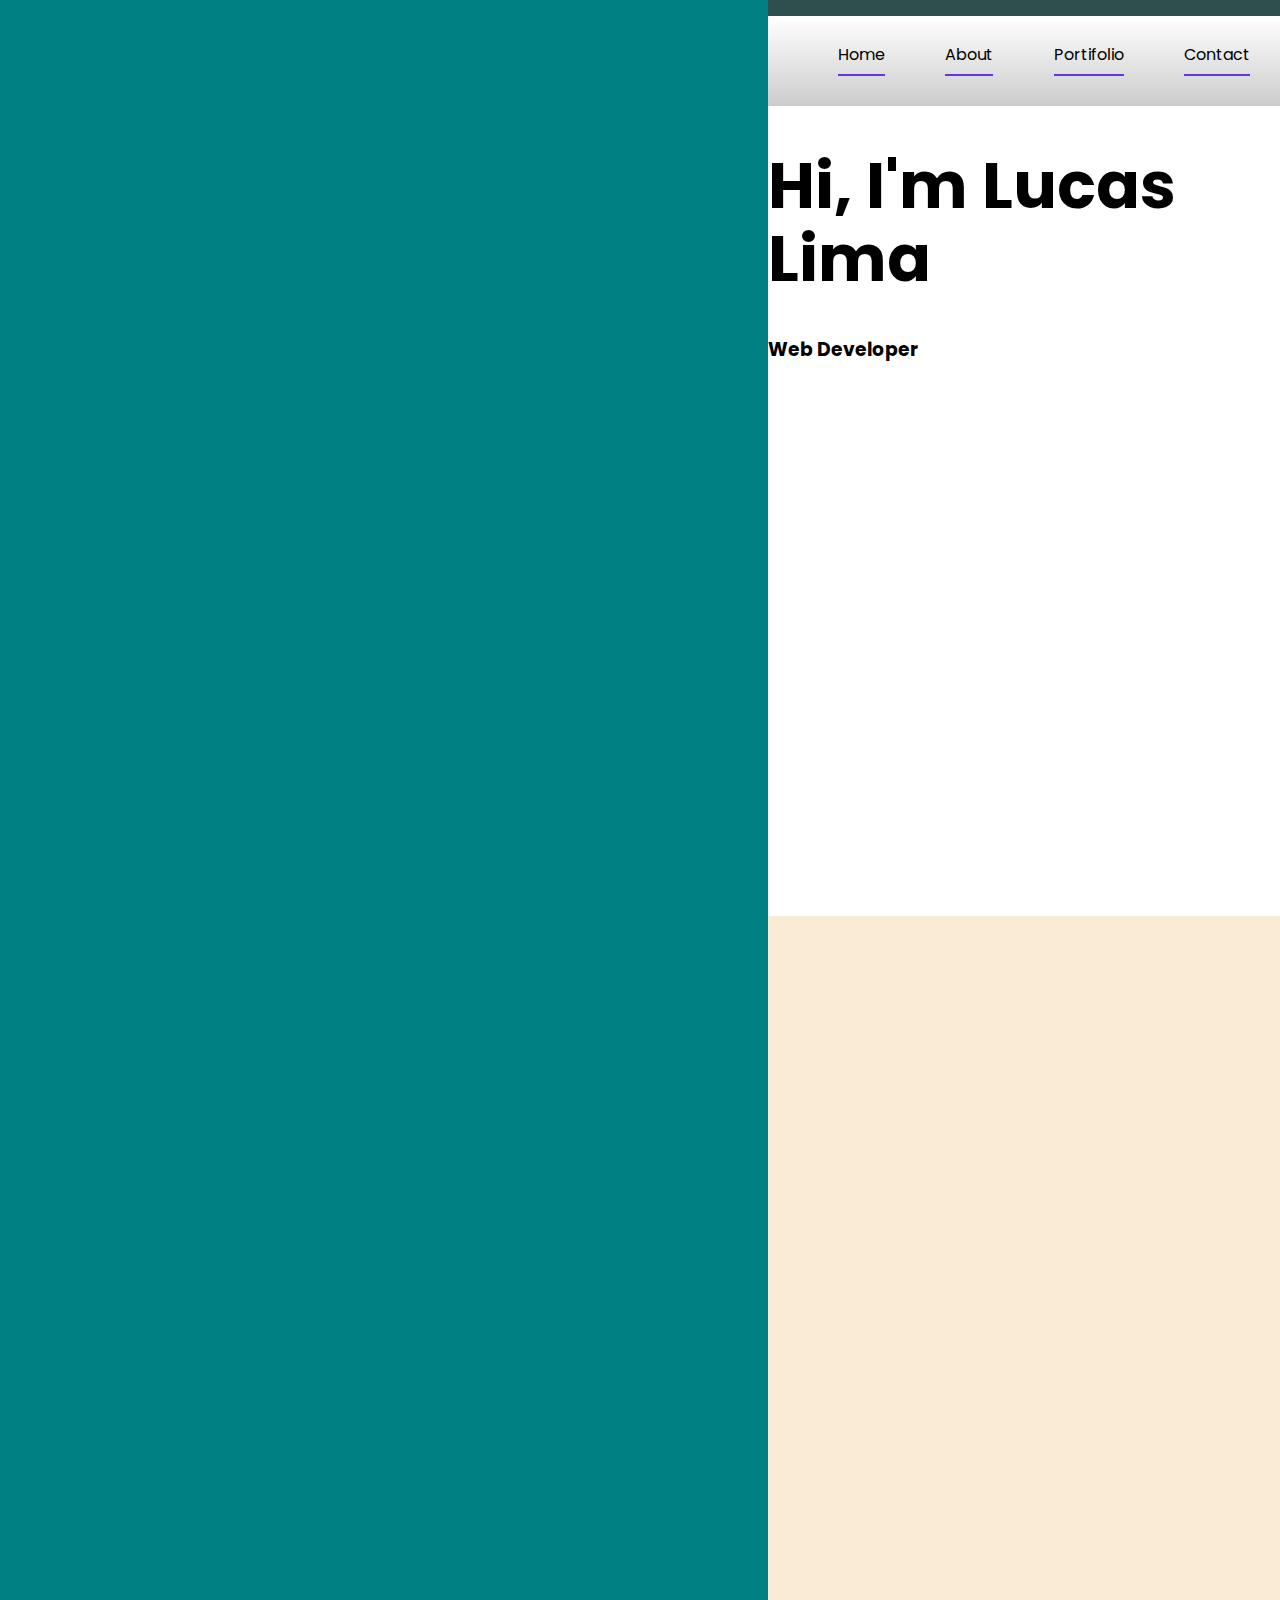
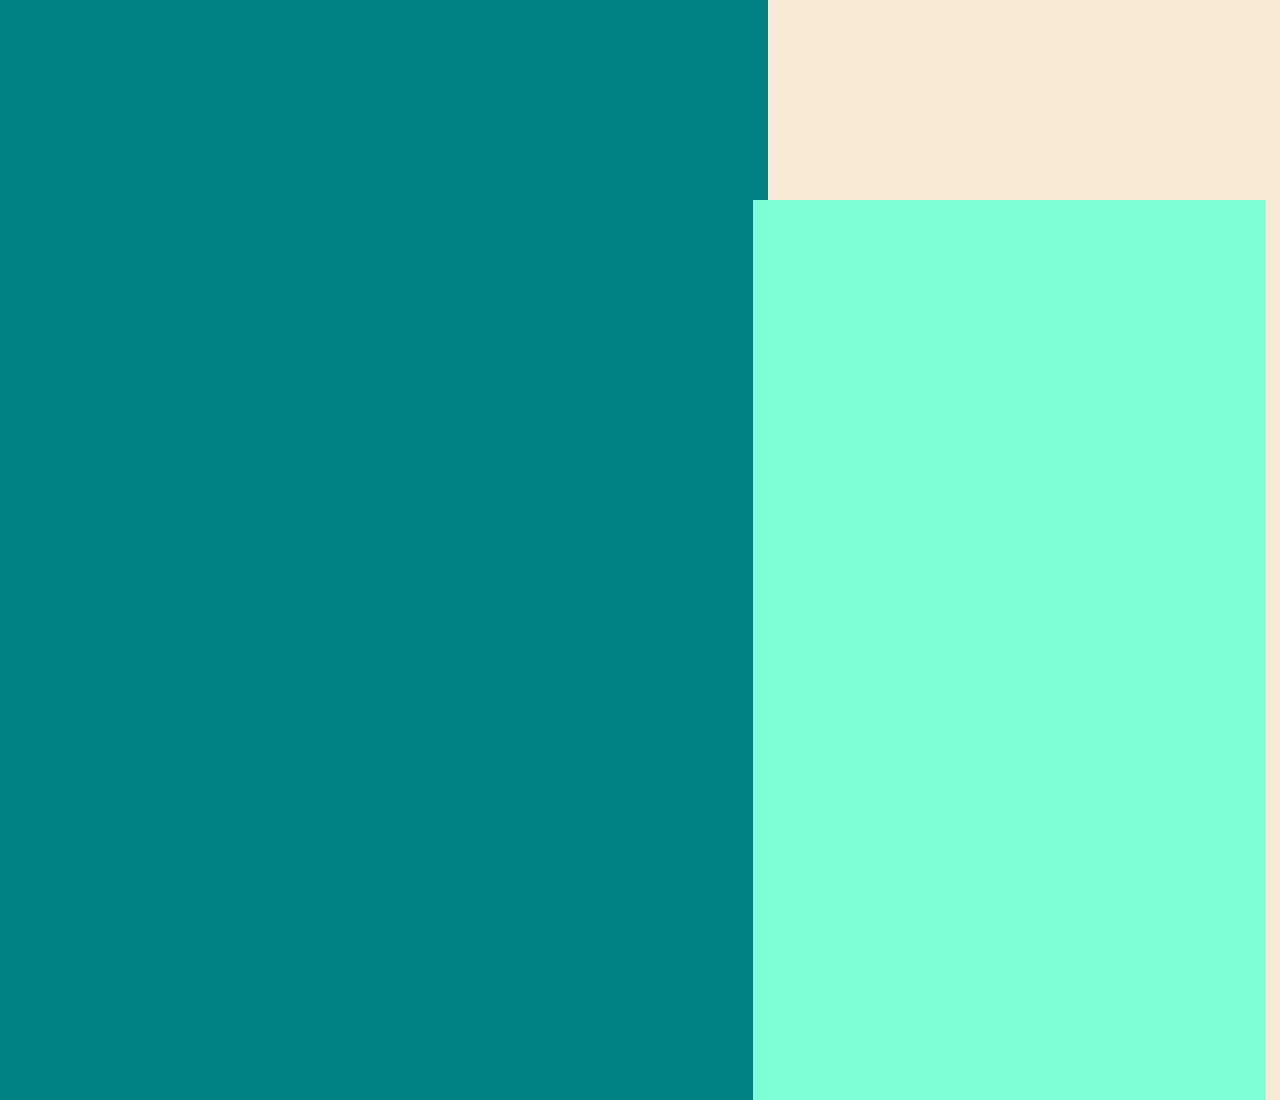
<file: index.html>
<!DOCTYPE html>
<html lang="pt-br">
<head>
    <meta charset="UTF-8">
    <meta http-equiv="X-UA-Compatible" content="IE=edge">
    <meta name="viewport" content="width=device-width, initial-scale=1.0">
    <title>Meu Site</title>

    <!-- IMPORTAÇÃO DE ESTILOS -->
    <link rel="stylesheet" href="./source/css/style.css">
    <link rel="stylesheet" href="./source/css/normalize.css">

    <!-- IMPORTAÇÃO DE FONTE -->
    <link href="https://fonts.googleapis.com/css2?family=Merriweather:ital,wght@0,300;0,400;0,700;0,900;1,300;1,400;1,700;1,900&family=Poppins:ital,wght@0,100;0,200;0,300;0,400;0,500;0,600;0,700;0,800;0,900;1,100;1,200;1,300;1,400;1,500;1,600;1,700;1,800;1,900&family=Rubik:ital,wght@0,300;0,400;0,500;0,600;0,700;0,800;0,900;1,300;1,400;1,500;1,600;1,700;1,800;1,900&display=swap" rel="stylesheet">
</head>
<body>
    <div class="container">
        <!-- LADO ESQUERDO -->
        <div class="main-content">
            <section class="content cor1"></section>
            <section class="content cor2"></section>
            <section class="content cor1"></section>

        </div>
        
        
        
        <!-- LADO DIREITO -->
        <div class="aside-content">
            <header class="header-aside-content">
                <nav class="navigation-header">
                    <ul>
                        <li>Home</li>
                        <li>About</li>
                        <li>Portifolio</li>
                        <li>Contact</li>
                    </ul>
                </nav>


            </header>
            <main class="main-aside-content">
                <div class="text-container-top">
                    <h1 class="my-name">Hi, I'm Lucas Lima</h1>
                    <h3 class="my-function">Web Developer</h3>
                </div>
                <div class="image-aside-container"></div>
                <div class="footer-aside-container"></div>
            </main>
        </div>
        <div class="contact"></div>
    </div>
</body>
</html>
</file>
<file: source/css/style.css>
:root {
    --first-color: #fff;
    --second-color: #fff;
    --first-font: 'Poppins', sans-serif;
    --second-font: 'Rubik', sans-serif;
    --third-font: 'Merriweather', serif;
    --main-gradient: linear-gradient(0.25turn, #6833e4, #734bd1, #8257e5, #6833e4);
    --second-gradient: linear-gradient(0deg, #ccc, #fff 100%, #ccc);
}

.container {
    background-color: antiquewhite;
    height: 300vh;
    display: flex;
}

/* LADO ESQUERDO */

.main-content {
    background-color: teal;
    width: 60vw;
}

.content {
    height: 100vh;
}


/* LADO DIREITO */

.aside-content {
    background-color: darkslategray;
    width: 40vw;
    height: 100vh;
    position: fixed;
    right: 0;
}

.header-aside-content {
    width: 40vw;
    height: 10vh;
    background-image: var(--second-gradient);
}

.navigation-header ul {
    display: flex;
    flex-wrap: wrap;
    list-style: none;
    justify-content: space-around;
    align-items: center;
    height: 10vh;
   
}

.navigation-header ul li {
    border-bottom: 2px solid #6833e4;
    padding-bottom: 10px;
    font-family: var(--first-font);
}

.main-aside-content {
    height: 90vh;
    background-color: white;
    display: grid;
    grid-template-rows: 2fr 5fr 1fr;
    height: 90vh;
}

.text-container-top {
    align-self: center;
    justify-content: center;
    grid-row: 1/2;
    font-family: var(--first-font);
}

.my-name {
    font-size: 4rem;
}

/* CONTATO */

.contact {
    position: sticky;
    right: 0;
    width: 40vw;
    z-index: 10;
    margin-top: 200vh;
    background-color: aquamarine;
    margin-left: -15px;
}
</file>
